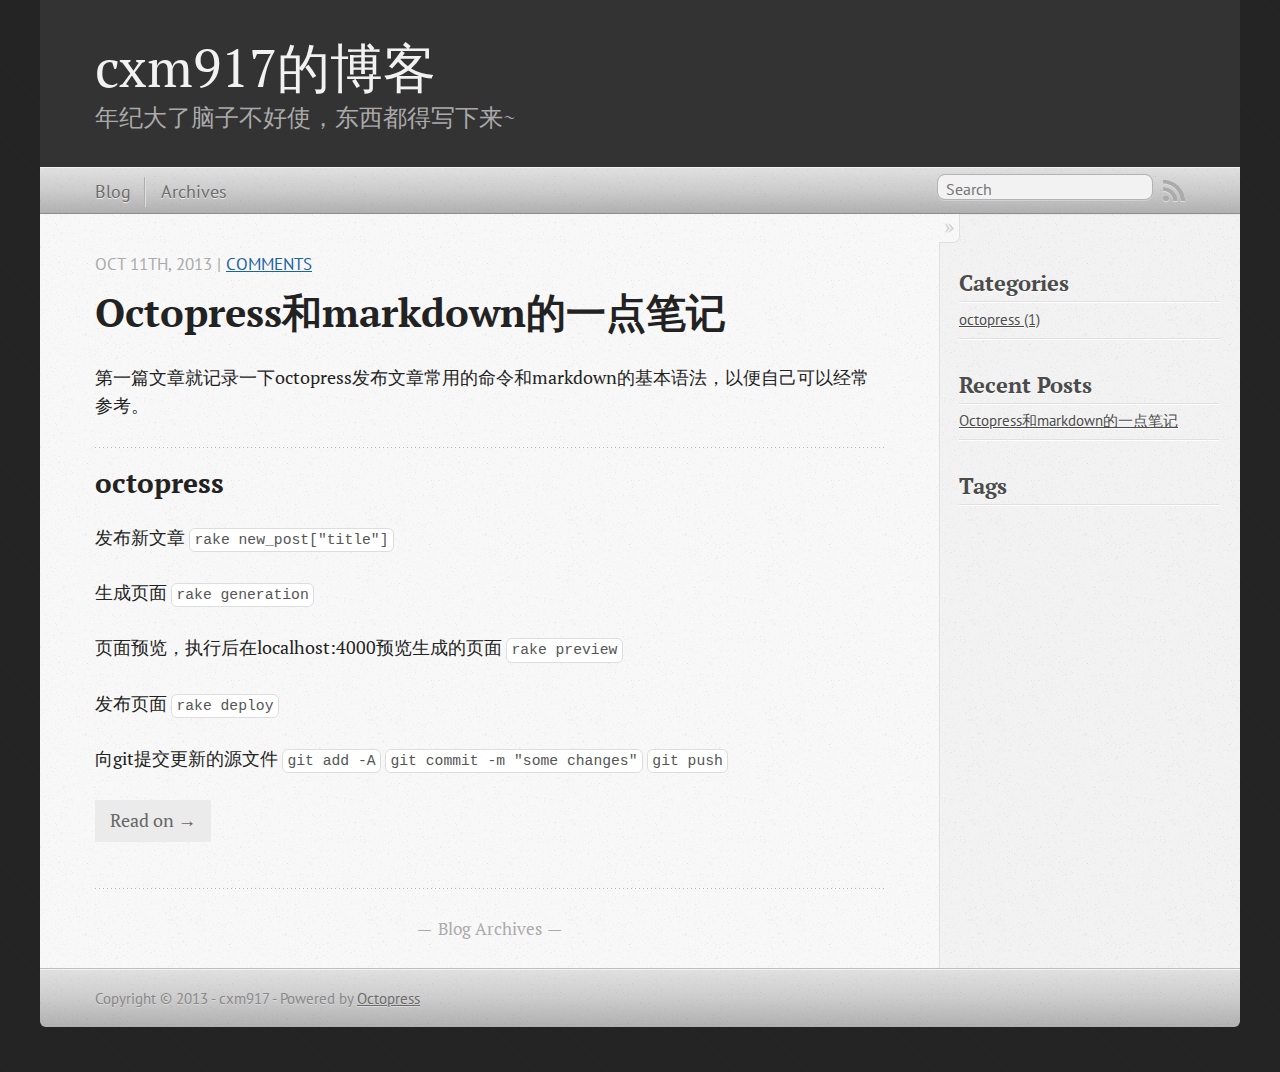
<file: index.html>
<!DOCTYPE html>
<!--[if IEMobile 7 ]><html class="no-js iem7"><![endif]-->
<!--[if lt IE 9]><html class="no-js lte-ie8"><![endif]-->
<!--[if (gt IE 8)|(gt IEMobile 7)|!(IEMobile)|!(IE)]><!--><html class="no-js" lang="en"><!--<![endif]-->
<head>
  <meta charset="utf-8">
  <title>cxm917的博客</title>
  <meta name="author" content="cxm917">

  
  <meta name="description" content="第一篇文章就记录一下octopress发布文章常用的命令和markdown的基本语法，以便自己可以经常参考。 octopress 发布新文章 rake new_post["title"] 生成页面
rake generation 页面预览，执行后在localhost:4000预览生成的页面 &hellip;">
  

  <!-- http://t.co/dKP3o1e -->
  <meta name="HandheldFriendly" content="True">
  <meta name="MobileOptimized" content="320">
  <meta name="viewport" content="width=device-width, initial-scale=1">

  
  <link rel="canonical" href="http://cxm917.github.io">
  <link href="/favicon.png" rel="icon">
  <link href="/stylesheets/screen.css" media="screen, projection" rel="stylesheet" type="text/css">
  <link href="/atom.xml" rel="alternate" title="cxm917的博客" type="application/atom+xml">
  <script src="/javascripts/modernizr-2.0.js"></script>
  <script src="//ajax.googleapis.com/ajax/libs/jquery/1.9.1/jquery.min.js"></script>
  <script>!window.jQuery && document.write(unescape('%3Cscript src="./javascripts/lib/jquery.min.js"%3E%3C/script%3E'))</script>
  <script src="/javascripts/octopress.js" type="text/javascript"></script>
  <!--Fonts from Google"s Web font directory at http://google.com/webfonts -->
<link href="http://fonts.googleapis.com/css?family=PT+Serif:regular,italic,bold,bolditalic" rel="stylesheet" type="text/css">
<link href="http://fonts.googleapis.com/css?family=PT+Sans:regular,italic,bold,bolditalic" rel="stylesheet" type="text/css">

  

</head>

<body   >
  <header role="banner"><hgroup>
  <h1><a href="/">cxm917的博客</a></h1>
  
    <h2>年纪大了脑子不好使，东西都得写下来~</h2>
  
</hgroup>

</header>
  <nav role="navigation"><ul class="subscription" data-subscription="rss">
  <li><a href="/atom.xml" rel="subscribe-rss" title="subscribe via RSS">RSS</a></li>
  
</ul>
  
<form action="http://google.com/search" method="get">
  <fieldset role="search">
    <input type="hidden" name="q" value="site:cxm917.github.io" />
    <input class="search" type="text" name="q" results="0" placeholder="Search"/>
  </fieldset>
</form>
  
<ul class="main-navigation">
  <li><a href="/">Blog</a></li>
  <li><a href="/blog/archives">Archives</a></li>
</ul>

</nav>
  <div id="main">
    <div id="content">
      <div class="blog-index">
  
  
  
    <article>
      
  <header>
    
      <h1 class="entry-title"><a href="/blog/2013/10/11/notes-on-octopress-and-markdown/">Octopress和markdown的一点笔记</a></h1>
    
    
      <p class="meta">
        








  


<time datetime="2013-10-11T22:02:00+02:00" pubdate data-updated="true">Oct 11<span>th</span>, 2013</time>
        
           | <a href="/blog/2013/10/11/notes-on-octopress-and-markdown/#disqus_thread"
             data-disqus-identifier="http://cxm917.github.io/blog/2013/10/11/notes-on-octopress-and-markdown/">Comments</a>
        
      </p>
    
  </header>


  <div class="entry-content"><p>第一篇文章就记录一下octopress发布文章常用的命令和markdown的基本语法，以便自己可以经常参考。</p>

<h2>octopress</h2>

<p>发布新文章
<code>
rake new_post["title"]
</code></p>

<p>生成页面
<code>rake generation</code></p>

<p>页面预览，执行后在localhost:4000预览生成的页面
<code>rake preview</code></p>

<p>发布页面
<code>rake deploy</code></p>

<p>向git提交更新的源文件
<code>git add -A</code>
<code>git commit -m "some changes"</code>
<code>git push</code></p>

</div>
  
  
    <footer>
      <a rel="full-article" href="/blog/2013/10/11/notes-on-octopress-and-markdown/">Read on &rarr;</a>
    </footer>
  


    </article>
  
  <div class="pagination">
    
    <a href="/blog/archives">Blog Archives</a>
    
  </div>
</div>
<aside class="sidebar">
  
    <section>
<h1>Categories</h1>
<ul id="categories">
    <li class='category'><a href='/blog/categories/octopress/'>octopress (1)</a></li>

</ul>
</section>
<section>
  <h1>Recent Posts</h1>
  <ul id="recent_posts">
    
      <li class="post">
        <a href="/blog/2013/10/11/notes-on-octopress-and-markdown/">Octopress和markdown的一点笔记</a>
      </li>
    
  </ul>
</section>
<section>
    <h1>Tags</h1>
    <ul class="tag-cloud">
        
    </ul>
</section>

  
</aside>

    </div>
  </div>
  <footer role="contentinfo"><p>
  Copyright &copy; 2013 - cxm917 -
  <span class="credit">Powered by <a href="http://octopress.org">Octopress</a></span>
</p>

</footer>
  

<script type="text/javascript">
      var disqus_shortname = 'cxm917';
      
        
        var disqus_script = 'count.js';
      
    (function () {
      var dsq = document.createElement('script'); dsq.type = 'text/javascript'; dsq.async = true;
      dsq.src = '//' + disqus_shortname + '.disqus.com/' + disqus_script;
      (document.getElementsByTagName('head')[0] || document.getElementsByTagName('body')[0]).appendChild(dsq);
    }());
</script>







  <script type="text/javascript">
    (function(){
      var twitterWidgets = document.createElement('script');
      twitterWidgets.type = 'text/javascript';
      twitterWidgets.async = true;
      twitterWidgets.src = '//platform.twitter.com/widgets.js';
      document.getElementsByTagName('head')[0].appendChild(twitterWidgets);
    })();
  </script>





</body>
</html>
</file>
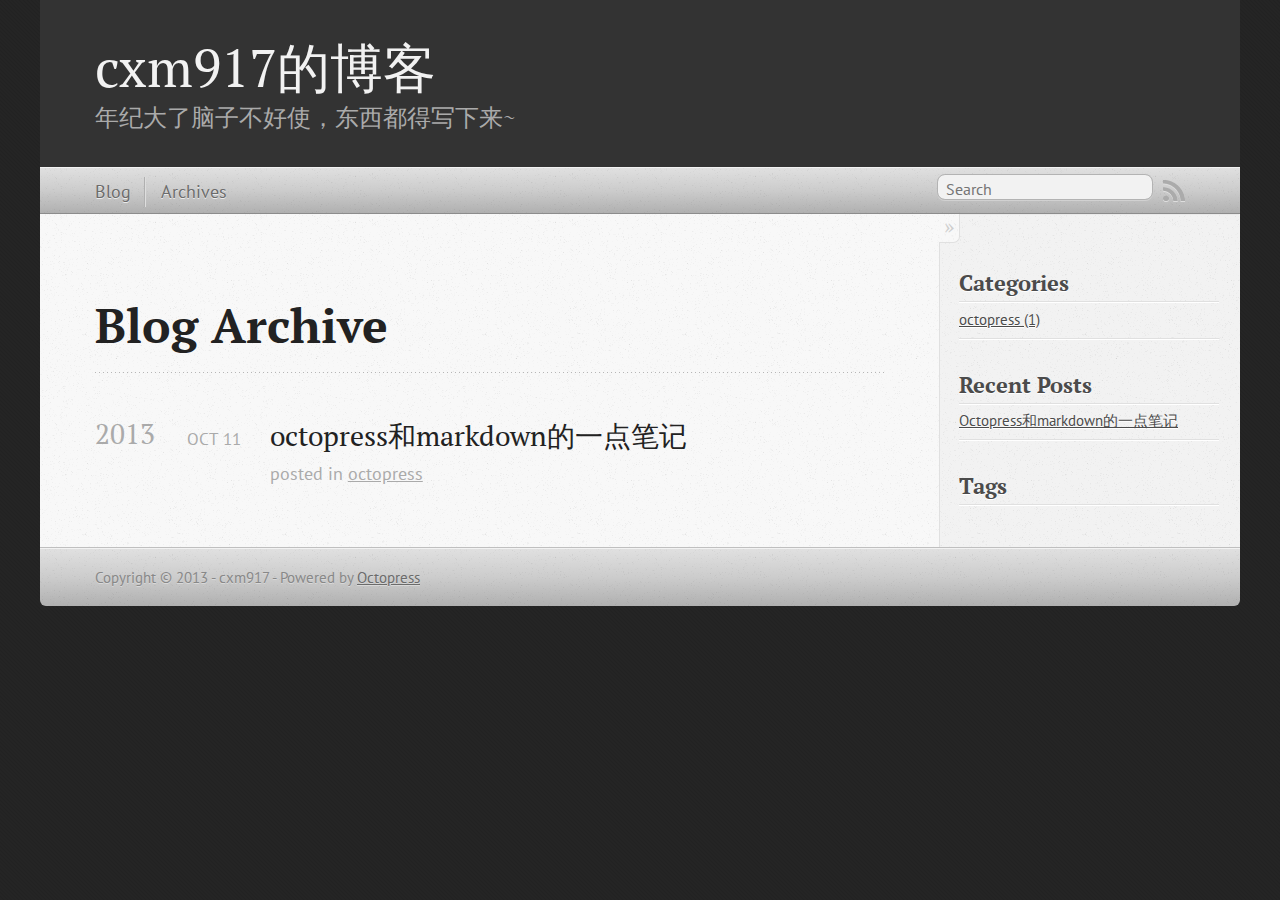
<file: blog/archives/index.html>
<!DOCTYPE html>
<!--[if IEMobile 7 ]><html class="no-js iem7"><![endif]-->
<!--[if lt IE 9]><html class="no-js lte-ie8"><![endif]-->
<!--[if (gt IE 8)|(gt IEMobile 7)|!(IEMobile)|!(IE)]><!--><html class="no-js" lang="en"><!--<![endif]-->
<head>
  <meta charset="utf-8">
  <title>Blog Archive - cxm917的博客</title>
  <meta name="author" content="cxm917">

  
  <meta name="description" content=" Blog Archive 2013 octopress和markdown的一点笔记
Oct 11 2013 posted in octopress Categories octopress (1) Recent Posts Octopress和markdown的一点笔记 Tags ">
  

  <!-- http://t.co/dKP3o1e -->
  <meta name="HandheldFriendly" content="True">
  <meta name="MobileOptimized" content="320">
  <meta name="viewport" content="width=device-width, initial-scale=1">

  
  <link rel="canonical" href="http://cxm917.github.io/blog/archives">
  <link href="/favicon.png" rel="icon">
  <link href="/stylesheets/screen.css" media="screen, projection" rel="stylesheet" type="text/css">
  <link href="/atom.xml" rel="alternate" title="cxm917的博客" type="application/atom+xml">
  <script src="/javascripts/modernizr-2.0.js"></script>
  <script src="//ajax.googleapis.com/ajax/libs/jquery/1.9.1/jquery.min.js"></script>
  <script>!window.jQuery && document.write(unescape('%3Cscript src="./javascripts/lib/jquery.min.js"%3E%3C/script%3E'))</script>
  <script src="/javascripts/octopress.js" type="text/javascript"></script>
  <!--Fonts from Google"s Web font directory at http://google.com/webfonts -->
<link href="http://fonts.googleapis.com/css?family=PT+Serif:regular,italic,bold,bolditalic" rel="stylesheet" type="text/css">
<link href="http://fonts.googleapis.com/css?family=PT+Sans:regular,italic,bold,bolditalic" rel="stylesheet" type="text/css">

  

</head>

<body   >
  <header role="banner"><hgroup>
  <h1><a href="/">cxm917的博客</a></h1>
  
    <h2>年纪大了脑子不好使，东西都得写下来~</h2>
  
</hgroup>

</header>
  <nav role="navigation"><ul class="subscription" data-subscription="rss">
  <li><a href="/atom.xml" rel="subscribe-rss" title="subscribe via RSS">RSS</a></li>
  
</ul>
  
<form action="http://google.com/search" method="get">
  <fieldset role="search">
    <input type="hidden" name="q" value="site:cxm917.github.io" />
    <input class="search" type="text" name="q" results="0" placeholder="Search"/>
  </fieldset>
</form>
  
<ul class="main-navigation">
  <li><a href="/">Blog</a></li>
  <li><a href="/blog/archives">Archives</a></li>
</ul>

</nav>
  <div id="main">
    <div id="content">
      <div>
<article role="article">
  
  <header>
    <h1 class="entry-title">Blog Archive</h1>
    
  </header>
  
  <div id="blog-archives">



  
  <h2>2013</h2>

<article>
  
<h1><a href="/blog/2013/10/11/notes-on-octopress-and-markdown/">octopress和markdown的一点笔记</a></h1>
<time datetime="2013-10-11T22:02:00+02:00" pubdate><span class='month'>Oct</span> <span class='day'>11</span> <span class='year'>2013</span></time>

<footer>
  <span class="categories">posted in <a class='category' href='/blog/categories/octopress/'>octopress</a></span>
</footer>


</article>

</div>

  
</article>

</div>

<aside class="sidebar">
  
    <section>
<h1>Categories</h1>
<ul id="categories">
    <li class='category'><a href='/blog/categories/octopress/'>octopress (1)</a></li>

</ul>
</section>
<section>
  <h1>Recent Posts</h1>
  <ul id="recent_posts">
    
      <li class="post">
        <a href="/blog/2013/10/11/notes-on-octopress-and-markdown/">Octopress和markdown的一点笔记</a>
      </li>
    
  </ul>
</section>
<section>
    <h1>Tags</h1>
    <ul class="tag-cloud">
        
    </ul>
</section>

  
</aside>


    </div>
  </div>
  <footer role="contentinfo"><p>
  Copyright &copy; 2013 - cxm917 -
  <span class="credit">Powered by <a href="http://octopress.org">Octopress</a></span>
</p>

</footer>
  

<script type="text/javascript">
      var disqus_shortname = 'cxm917';
      
        
        var disqus_script = 'count.js';
      
    (function () {
      var dsq = document.createElement('script'); dsq.type = 'text/javascript'; dsq.async = true;
      dsq.src = '//' + disqus_shortname + '.disqus.com/' + disqus_script;
      (document.getElementsByTagName('head')[0] || document.getElementsByTagName('body')[0]).appendChild(dsq);
    }());
</script>







  <script type="text/javascript">
    (function(){
      var twitterWidgets = document.createElement('script');
      twitterWidgets.type = 'text/javascript';
      twitterWidgets.async = true;
      twitterWidgets.src = '//platform.twitter.com/widgets.js';
      document.getElementsByTagName('head')[0].appendChild(twitterWidgets);
    })();
  </script>





</body>
</html>
</file>
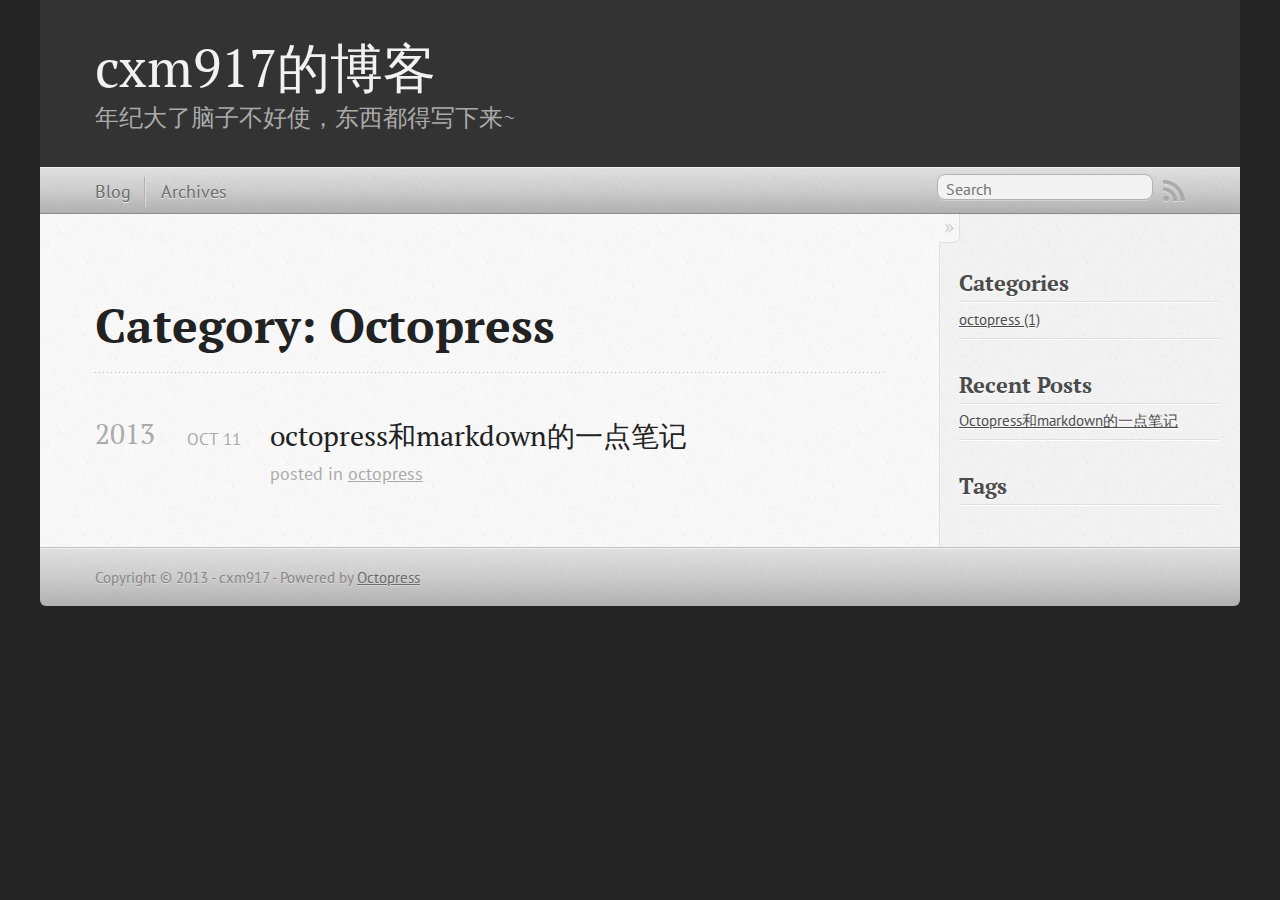
<file: blog/categories/octopress/index.html>
<!DOCTYPE html>
<!--[if IEMobile 7 ]><html class="no-js iem7"><![endif]-->
<!--[if lt IE 9]><html class="no-js lte-ie8"><![endif]-->
<!--[if (gt IE 8)|(gt IEMobile 7)|!(IEMobile)|!(IE)]><!--><html class="no-js" lang="en"><!--<![endif]-->
<head>
  <meta charset="utf-8">
  <title>Category: octopress - cxm917的博客</title>
  <meta name="author" content="cxm917">

  
  <meta name="description" content="Category: octopress">
  

  <!-- http://t.co/dKP3o1e -->
  <meta name="HandheldFriendly" content="True">
  <meta name="MobileOptimized" content="320">
  <meta name="viewport" content="width=device-width, initial-scale=1">

  
  <link rel="canonical" href="http://cxm917.github.ioblog/categories/octopress">
  <link href="/favicon.png" rel="icon">
  <link href="/stylesheets/screen.css" media="screen, projection" rel="stylesheet" type="text/css">
  <link href="/atom.xml" rel="alternate" title="cxm917的博客" type="application/atom+xml">
  <script src="/javascripts/modernizr-2.0.js"></script>
  <script src="//ajax.googleapis.com/ajax/libs/jquery/1.9.1/jquery.min.js"></script>
  <script>!window.jQuery && document.write(unescape('%3Cscript src="./javascripts/lib/jquery.min.js"%3E%3C/script%3E'))</script>
  <script src="/javascripts/octopress.js" type="text/javascript"></script>
  <!--Fonts from Google"s Web font directory at http://google.com/webfonts -->
<link href="http://fonts.googleapis.com/css?family=PT+Serif:regular,italic,bold,bolditalic" rel="stylesheet" type="text/css">
<link href="http://fonts.googleapis.com/css?family=PT+Sans:regular,italic,bold,bolditalic" rel="stylesheet" type="text/css">

  

</head>

<body   >
  <header role="banner"><hgroup>
  <h1><a href="/">cxm917的博客</a></h1>
  
    <h2>年纪大了脑子不好使，东西都得写下来~</h2>
  
</hgroup>

</header>
  <nav role="navigation"><ul class="subscription" data-subscription="rss">
  <li><a href="/atom.xml" rel="subscribe-rss" title="subscribe via RSS">RSS</a></li>
  
</ul>
  
<form action="http://google.com/search" method="get">
  <fieldset role="search">
    <input type="hidden" name="q" value="site:cxm917.github.io" />
    <input class="search" type="text" name="q" results="0" placeholder="Search"/>
  </fieldset>
</form>
  
<ul class="main-navigation">
  <li><a href="/">Blog</a></li>
  <li><a href="/blog/archives">Archives</a></li>
</ul>

</nav>
  <div id="main">
    <div id="content">
      <div>
<article role="article">
  
  <header>
    <h1 class="entry-title">Category: Octopress</h1>
    
  </header>
  
  <div id="blog-archives" class="category">



  
  <h2>2013</h2>

<article>
  
<h1><a href="/blog/2013/10/11/notes-on-octopress-and-markdown/">octopress和markdown的一点笔记</a></h1>
<time datetime="2013-10-11T22:02:00+02:00" pubdate><span class='month'>Oct</span> <span class='day'>11</span> <span class='year'>2013</span></time>

<footer>
  <span class="categories">posted in <a class='category' href='/blog/categories/octopress/'>octopress</a></span>
</footer>


</article>

</div>

  
</article>

</div>

<aside class="sidebar">
  
    <section>
<h1>Categories</h1>
<ul id="categories">
    <li class='category'><a href='/blog/categories/octopress/'>octopress (1)</a></li>

</ul>
</section>
<section>
  <h1>Recent Posts</h1>
  <ul id="recent_posts">
    
      <li class="post">
        <a href="/blog/2013/10/11/notes-on-octopress-and-markdown/">Octopress和markdown的一点笔记</a>
      </li>
    
  </ul>
</section>
<section>
    <h1>Tags</h1>
    <ul class="tag-cloud">
        
    </ul>
</section>

  
</aside>


    </div>
  </div>
  <footer role="contentinfo"><p>
  Copyright &copy; 2013 - cxm917 -
  <span class="credit">Powered by <a href="http://octopress.org">Octopress</a></span>
</p>

</footer>
  

<script type="text/javascript">
      var disqus_shortname = 'cxm917';
      
        
        var disqus_script = 'count.js';
      
    (function () {
      var dsq = document.createElement('script'); dsq.type = 'text/javascript'; dsq.async = true;
      dsq.src = '//' + disqus_shortname + '.disqus.com/' + disqus_script;
      (document.getElementsByTagName('head')[0] || document.getElementsByTagName('body')[0]).appendChild(dsq);
    }());
</script>







  <script type="text/javascript">
    (function(){
      var twitterWidgets = document.createElement('script');
      twitterWidgets.type = 'text/javascript';
      twitterWidgets.async = true;
      twitterWidgets.src = '//platform.twitter.com/widgets.js';
      document.getElementsByTagName('head')[0].appendChild(twitterWidgets);
    })();
  </script>





</body>
</html>
</file>
<file: stylesheets/screen.css>
html,body,div,span,applet,object,iframe,h1,h2,h3,h4,h5,h6,p,blockquote,pre,a,abbr,acronym,address,big,cite,code,del,dfn,em,img,ins,kbd,q,s,samp,small,strike,strong,sub,sup,tt,var,b,u,i,center,dl,dt,dd,ol,ul,li,fieldset,form,label,legend,table,caption,tbody,tfoot,thead,tr,th,td,article,aside,canvas,details,embed,figure,figcaption,footer,header,hgroup,menu,nav,output,ruby,section,summary,time,mark,audio,video{margin:0;padding:0;border:0;font:inherit;font-size:100%;vertical-align:baseline}html{line-height:1}ol,ul{list-style:none}table{border-collapse:collapse;border-spacing:0}caption,th,td{text-align:left;font-weight:normal;vertical-align:middle}q,blockquote{quotes:none}q:before,q:after,blockquote:before,blockquote:after{content:"";content:none}a img{border:none}article,aside,details,figcaption,figure,footer,header,hgroup,menu,nav,section,summary{display:block}a{color:#1863a1}a:visited{color:#751590}a:focus{color:#0181eb}a:hover{color:#0181eb}a:active{color:#01579f}aside.sidebar a{color:#1863a1}aside.sidebar a:focus{color:#0181eb}aside.sidebar a:hover{color:#0181eb}aside.sidebar a:active{color:#01579f}a{-webkit-transition:color 0.3s;-moz-transition:color 0.3s;-o-transition:color 0.3s;transition:color 0.3s}html{background:#252525 url('/images/line-tile.png?1381521123') top left}body>div{background:#f2f2f2 url('/images/noise.png?1381521123') top left;border-bottom:1px solid #bfbfbf}body>div>div{background:#f8f8f8 url('/images/noise.png?1381521123') top left;border-right:1px solid #e0e0e0}.heading,body>header h1,h1,h2,h3,h4,h5,h6{font-family:"PT Serif","Georgia","Helvetica Neue",Arial,sans-serif}.sans,body>header h2,article header p.meta,article>footer,#content .blog-index footer,html .gist .gist-file .gist-meta,#blog-archives a.category,#blog-archives time,aside.sidebar section,body>footer{font-family:"PT Sans","Helvetica Neue",Arial,sans-serif}.serif,body,#content .blog-index a[rel=full-article]{font-family:"PT Serif",Georgia,Times,"Times New Roman",serif}.mono,pre,code,tt,p code,li code{font-family:Menlo,Monaco,"Andale Mono","lucida console","Courier New",monospace}body>header h1{font-size:2.2em;font-family:"PT Serif","Georgia","Helvetica Neue",Arial,sans-serif;font-weight:normal;line-height:1.2em;margin-bottom:0.6667em}body>header h2{font-family:"PT Serif","Georgia","Helvetica Neue",Arial,sans-serif}body{line-height:1.5em;color:#222}h1{font-size:2.2em;line-height:1.2em}@media only screen and (min-width: 992px){body{font-size:1.15em}h1{font-size:2.6em;line-height:1.2em}}h1,h2,h3,h4,h5,h6{text-rendering:optimizelegibility;margin-bottom:1em;font-weight:bold}h2,section h1{font-size:1.5em}h3,section h2,section section h1{font-size:1.3em}h4,section h3,section section h2,section section section h1{font-size:1em}h5,section h4,section section h3{font-size:.9em}h6,section h5,section section h4,section section section h3{font-size:.8em}p,article blockquote,ul,ol{margin-bottom:1.5em}ul{list-style-type:disc}ul ul{list-style-type:circle;margin-bottom:0px}ul ul ul{list-style-type:square;margin-bottom:0px}ol{list-style-type:decimal}ol ol{list-style-type:lower-alpha;margin-bottom:0px}ol ol ol{list-style-type:lower-roman;margin-bottom:0px}ul,ul ul,ul ol,ol,ol ul,ol ol{margin-left:1.3em}ul ul,ul ol,ol ul,ol ol{margin-bottom:0em}strong{font-weight:bold}em{font-style:italic}sup,sub{font-size:0.75em;position:relative;display:inline-block;padding:0 .2em;line-height:.8em}sup{top:-.5em}sub{bottom:-.5em}a[rev='footnote']{font-size:.75em;padding:0 .3em;line-height:1}q{font-style:italic}q:before{content:"\201C"}q:after{content:"\201D"}em,dfn{font-style:italic}strong,dfn{font-weight:bold}del,s{text-decoration:line-through}abbr,acronym{border-bottom:1px dotted;cursor:help}hr{margin-bottom:0.2em}small{font-size:.8em}big{font-size:1.2em}article blockquote{font-style:italic;position:relative;font-size:1.2em;line-height:1.5em;padding-left:1em;border-left:4px solid rgba(170,170,170,0.5)}article blockquote cite{font-style:italic}article blockquote cite a{color:#aaa !important;word-wrap:break-word}article blockquote cite:before{content:'\2014';padding-right:.3em;padding-left:.3em;color:#aaa}@media only screen and (min-width: 992px){article blockquote{padding-left:1.5em;border-left-width:4px}}.pullquote-right:before,.pullquote-left:before{padding:0;border:none;content:attr(data-pullquote);float:right;width:45%;margin:.5em 0 1em 1.5em;position:relative;top:7px;font-size:1.4em;line-height:1.45em}.pullquote-left:before{float:left;margin:.5em 1.5em 1em 0}.force-wrap,article a,aside.sidebar a{white-space:-moz-pre-wrap;white-space:-pre-wrap;white-space:-o-pre-wrap;white-space:pre-wrap;word-wrap:break-word}.group,body>header,body>nav,body>footer,body #content>article,body #content>div>article,body #content>div>section,body div.pagination,aside.sidebar,#main,#content,.sidebar{*zoom:1}.group:after,body>header:after,body>nav:after,body>footer:after,body #content>article:after,body #content>div>section:after,body div.pagination:after,#main:after,#content:after,.sidebar:after{content:"";display:table;clear:both}body{-webkit-text-size-adjust:none;max-width:1200px;position:relative;margin:0 auto}body>header,body>nav,body>footer,body #content>article,body #content>div>article,body #content>div>section{padding-left:18px;padding-right:18px}@media only screen and (min-width: 480px){body>header,body>nav,body>footer,body #content>article,body #content>div>article,body #content>div>section{padding-left:25px;padding-right:25px}}@media only screen and (min-width: 768px){body>header,body>nav,body>footer,body #content>article,body #content>div>article,body #content>div>section{padding-left:35px;padding-right:35px}}@media only screen and (min-width: 992px){body>header,body>nav,body>footer,body #content>article,body #content>div>article,body #content>div>section{padding-left:55px;padding-right:55px}}body div.pagination{margin-left:18px;margin-right:18px}@media only screen and (min-width: 480px){body div.pagination{margin-left:25px;margin-right:25px}}@media only screen and (min-width: 768px){body div.pagination{margin-left:35px;margin-right:35px}}@media only screen and (min-width: 992px){body div.pagination{margin-left:55px;margin-right:55px}}body>header{font-size:1em;padding-top:1.5em;padding-bottom:1.5em}#content{overflow:hidden}#content>div,#content>article{width:100%}aside.sidebar{float:none;padding:0 18px 1px;background-color:#f7f7f7;border-top:1px solid #e0e0e0}.flex-content,article img,article video,article .flash-video,aside.sidebar img{max-width:100%;height:auto}.basic-alignment.left,article img.left,article video.left,article .left.flash-video,aside.sidebar img.left{float:left;margin-right:1.5em}.basic-alignment.right,article img.right,article video.right,article .right.flash-video,aside.sidebar img.right{float:right;margin-left:1.5em}.basic-alignment.center,article img.center,article video.center,article .center.flash-video,aside.sidebar img.center{display:block;margin:0 auto 1.5em}.basic-alignment.left,article img.left,article video.left,article .left.flash-video,aside.sidebar img.left,.basic-alignment.right,article img.right,article video.right,article .right.flash-video,aside.sidebar img.right{margin-bottom:.8em}.toggle-sidebar,.no-sidebar .toggle-sidebar{display:none}@media only screen and (min-width: 750px){body.sidebar-footer aside.sidebar{float:none;width:auto;clear:left;margin:0;padding:0 35px 1px;background-color:#f7f7f7;border-top:1px solid #eaeaea}body.sidebar-footer aside.sidebar section.odd,body.sidebar-footer aside.sidebar section.even{float:left;width:48%}body.sidebar-footer aside.sidebar section.odd{margin-left:0}body.sidebar-footer aside.sidebar section.even{margin-left:4%}body.sidebar-footer aside.sidebar.thirds section{width:30%;margin-left:5%}body.sidebar-footer aside.sidebar.thirds section.first{margin-left:0;clear:both}}body.sidebar-footer #content{margin-right:0px}body.sidebar-footer .toggle-sidebar{display:none}@media only screen and (min-width: 550px){body>header{font-size:1em}}@media only screen and (min-width: 750px){aside.sidebar{float:none;width:auto;clear:left;margin:0;padding:0 35px 1px;background-color:#f7f7f7;border-top:1px solid #eaeaea}aside.sidebar section.odd,aside.sidebar section.even{float:left;width:48%}aside.sidebar section.odd{margin-left:0}aside.sidebar section.even{margin-left:4%}aside.sidebar.thirds section{width:30%;margin-left:5%}aside.sidebar.thirds section.first{margin-left:0;clear:both}}@media only screen and (min-width: 768px){body{-webkit-text-size-adjust:auto}body>header{font-size:1.2em}#main{padding:0;margin:0 auto}#content{overflow:visible;margin-right:240px;position:relative}.no-sidebar #content{margin-right:0;border-right:0}.collapse-sidebar #content{margin-right:20px}#content>div,#content>article{padding-top:17.5px;padding-bottom:17.5px;float:left}aside.sidebar{width:210px;padding:0 15px 15px;background:none;clear:none;float:left;margin:0 -100% 0 0}aside.sidebar section{width:auto;margin-left:0}aside.sidebar section.odd,aside.sidebar section.even{float:none;width:auto;margin-left:0}.collapse-sidebar aside.sidebar{float:none;width:auto;clear:left;margin:0;padding:0 35px 1px;background-color:#f7f7f7;border-top:1px solid #eaeaea}.collapse-sidebar aside.sidebar section.odd,.collapse-sidebar aside.sidebar section.even{float:left;width:48%}.collapse-sidebar aside.sidebar section.odd{margin-left:0}.collapse-sidebar aside.sidebar section.even{margin-left:4%}.collapse-sidebar aside.sidebar.thirds section{width:30%;margin-left:5%}.collapse-sidebar aside.sidebar.thirds section.first{margin-left:0;clear:both}}@media only screen and (min-width: 992px){body>header{font-size:1.3em}#content{margin-right:300px}#content>div,#content>article{padding-top:27.5px;padding-bottom:27.5px}aside.sidebar{width:260px;padding:1.2em 20px 20px}.collapse-sidebar aside.sidebar{padding-left:55px;padding-right:55px}}@media only screen and (min-width: 768px){ul,ol{margin-left:0}}body>header{background:#333}body>header h1{display:inline-block;margin:0}body>header h1 a,body>header h1 a:visited,body>header h1 a:hover{color:#f2f2f2;text-decoration:none}body>header h2{margin:.2em 0 0;font-size:1em;color:#aaa;font-weight:normal}body>nav{position:relative;background-color:#ccc;background:url('/images/noise.png?1381521123'),-webkit-gradient(linear, 50% 0%, 50% 100%, color-stop(0%, #e0e0e0), color-stop(50%, #cccccc), color-stop(100%, #b0b0b0));background:url('/images/noise.png?1381521123'),-webkit-linear-gradient(#e0e0e0,#cccccc,#b0b0b0);background:url('/images/noise.png?1381521123'),-moz-linear-gradient(#e0e0e0,#cccccc,#b0b0b0);background:url('/images/noise.png?1381521123'),-o-linear-gradient(#e0e0e0,#cccccc,#b0b0b0);background:url('/images/noise.png?1381521123'),linear-gradient(#e0e0e0,#cccccc,#b0b0b0);border-top:1px solid #f2f2f2;border-bottom:1px solid #8c8c8c;padding-top:.35em;padding-bottom:.35em}body>nav form{-webkit-background-clip:padding;-moz-background-clip:padding;background-clip:padding-box;margin:0;padding:0}body>nav form .search{padding:.3em .5em 0;font-size:.85em;font-family:"PT Sans","Helvetica Neue",Arial,sans-serif;line-height:1.1em;width:95%;-webkit-border-radius:0.5em;-moz-border-radius:0.5em;-ms-border-radius:0.5em;-o-border-radius:0.5em;border-radius:0.5em;-webkit-background-clip:padding;-moz-background-clip:padding;background-clip:padding-box;-webkit-box-shadow:#d1d1d1 0 1px;-moz-box-shadow:#d1d1d1 0 1px;box-shadow:#d1d1d1 0 1px;background-color:#f2f2f2;border:1px solid #b3b3b3;color:#888}body>nav form .search:focus{color:#444;border-color:#80b1df;-webkit-box-shadow:#80b1df 0 0 4px,#80b1df 0 0 3px inset;-moz-box-shadow:#80b1df 0 0 4px,#80b1df 0 0 3px inset;box-shadow:#80b1df 0 0 4px,#80b1df 0 0 3px inset;background-color:#fff;outline:none}body>nav fieldset[role=search]{float:right;width:48%}body>nav fieldset.mobile-nav{float:left;width:48%}body>nav fieldset.mobile-nav select{width:100%;font-size:.8em;border:1px solid #888}body>nav ul{display:none}@media only screen and (min-width: 550px){body>nav{font-size:.9em}body>nav ul{margin:0;padding:0;border:0;overflow:hidden;*zoom:1;float:left;display:block;padding-top:.15em}body>nav ul li{list-style-image:none;list-style-type:none;margin-left:0;white-space:nowrap;display:inline;float:left;padding-left:0;padding-right:0}body>nav ul li:first-child,body>nav ul li.first{padding-left:0}body>nav ul li:last-child{padding-right:0}body>nav ul li.last{padding-right:0}body>nav ul.subscription{margin-left:.8em;float:right}body>nav ul.subscription li:last-child a{padding-right:0}body>nav ul li{margin:0}body>nav a{color:#6b6b6b;font-family:"PT Sans","Helvetica Neue",Arial,sans-serif;text-shadow:#ebebeb 0 1px;float:left;text-decoration:none;font-size:1.1em;padding:.1em 0;line-height:1.5em}body>nav a:visited{color:#6b6b6b}body>nav a:hover{color:#2b2b2b}body>nav li+li{border-left:1px solid #b0b0b0;margin-left:.8em}body>nav li+li a{padding-left:.8em;border-left:1px solid #dedede}body>nav form{float:right;text-align:left;padding-left:.8em;width:175px}body>nav form .search{width:93%;font-size:.95em;line-height:1.2em}body>nav ul[data-subscription$=email]+form{width:97px}body>nav ul[data-subscription$=email]+form .search{width:91%}body>nav fieldset.mobile-nav{display:none}body>nav fieldset[role=search]{width:99%}}@media only screen and (min-width: 992px){body>nav form{width:215px}body>nav ul[data-subscription$=email]+form{width:147px}}.no-placeholder body>nav .search{background:#f2f2f2 url('/images/search.png?1381521123') 0.3em 0.25em no-repeat;text-indent:1.3em}@media only screen and (min-width: 550px){.maskImage body>nav ul[data-subscription$=email]+form{width:123px}}@media only screen and (min-width: 992px){.maskImage body>nav ul[data-subscription$=email]+form{width:173px}}.maskImage ul.subscription{position:relative;top:.2em}.maskImage ul.subscription li,.maskImage ul.subscription a{border:0;padding:0}.maskImage a[rel=subscribe-rss]{position:relative;top:0px;text-indent:-999999em;background-color:#dedede;border:0;padding:0}.maskImage a[rel=subscribe-rss],.maskImage a[rel=subscribe-rss]:after{-webkit-mask-image:url('/images/rss.png?1381521123');-moz-mask-image:url('/images/rss.png?1381521123');-ms-mask-image:url('/images/rss.png?1381521123');-o-mask-image:url('/images/rss.png?1381521123');mask-image:url('/images/rss.png?1381521123');-webkit-mask-repeat:no-repeat;-moz-mask-repeat:no-repeat;-ms-mask-repeat:no-repeat;-o-mask-repeat:no-repeat;mask-repeat:no-repeat;width:22px;height:22px}.maskImage a[rel=subscribe-rss]:after{content:"";position:absolute;top:-1px;left:0;background-color:#ababab}.maskImage a[rel=subscribe-rss]:hover:after{background-color:#9e9e9e}.maskImage a[rel=subscribe-email]{position:relative;top:0px;text-indent:-999999em;background-color:#dedede;border:0;padding:0}.maskImage a[rel=subscribe-email],.maskImage a[rel=subscribe-email]:after{-webkit-mask-image:url('/images/email.png?1381521123');-moz-mask-image:url('/images/email.png?1381521123');-ms-mask-image:url('/images/email.png?1381521123');-o-mask-image:url('/images/email.png?1381521123');mask-image:url('/images/email.png?1381521123');-webkit-mask-repeat:no-repeat;-moz-mask-repeat:no-repeat;-ms-mask-repeat:no-repeat;-o-mask-repeat:no-repeat;mask-repeat:no-repeat;width:28px;height:22px}.maskImage a[rel=subscribe-email]:after{content:"";position:absolute;top:-1px;left:0;background-color:#ababab}.maskImage a[rel=subscribe-email]:hover:after{background-color:#9e9e9e}article{padding-top:1em}article header{position:relative;padding-top:2em;padding-bottom:1em;margin-bottom:1em;background:url('[data-uri]') bottom left repeat-x}article header h1{margin:0}article header h1 a{text-decoration:none}article header h1 a:hover{text-decoration:underline}article header p{font-size:.9em;color:#aaa;margin:0}article header p.meta{text-transform:uppercase;position:absolute;top:0}@media only screen and (min-width: 768px){article header{margin-bottom:1.5em;padding-bottom:1em;background:url('[data-uri]') bottom left repeat-x}}article h2{padding-top:0.8em;background:url('[data-uri]') top left repeat-x}.entry-content article h2:first-child,article header+h2{padding-top:0}article h2:first-child,article header+h2{background:none}article .feature{padding-top:.5em;margin-bottom:1em;padding-bottom:1em;background:url('[data-uri]') bottom left repeat-x;font-size:2.0em;font-style:italic;line-height:1.3em}article img,article video,article .flash-video{-webkit-border-radius:0.3em;-moz-border-radius:0.3em;-ms-border-radius:0.3em;-o-border-radius:0.3em;border-radius:0.3em;-webkit-box-shadow:rgba(0,0,0,0.15) 0 1px 4px;-moz-box-shadow:rgba(0,0,0,0.15) 0 1px 4px;box-shadow:rgba(0,0,0,0.15) 0 1px 4px;-webkit-box-sizing:border-box;-moz-box-sizing:border-box;box-sizing:border-box;border:#fff 0.5em solid}article video,article .flash-video{margin:0 auto 1.5em}article video{display:block;width:100%}article .flash-video>div{position:relative;display:block;padding-bottom:56.25%;padding-top:1px;height:0;overflow:hidden}article .flash-video>div iframe,article .flash-video>div object,article .flash-video>div embed{position:absolute;top:0;left:0;width:100%;height:100%}article>footer{padding-bottom:2.5em;margin-top:2em}article>footer p.meta{margin-bottom:.8em;font-size:.85em;clear:both;overflow:hidden}.blog-index article+article{background:url('[data-uri]') top left repeat-x}#content .blog-index{padding-top:0;padding-bottom:0}#content .blog-index article{padding-top:2em}#content .blog-index article header{background:none;padding-bottom:0}#content .blog-index article h1{font-size:2.2em}#content .blog-index article h1 a{color:inherit}#content .blog-index article h1 a:hover{color:#0181eb}#content .blog-index a[rel=full-article]{background:#ebebeb;display:inline-block;padding:.4em .8em;margin-right:.5em;text-decoration:none;color:#666;-webkit-transition:background-color 0.5s;-moz-transition:background-color 0.5s;-o-transition:background-color 0.5s;transition:background-color 0.5s}#content .blog-index a[rel=full-article]:hover{background:#0181eb;text-shadow:none;color:#f8f8f8}#content .blog-index footer{margin-top:1em}.separator,article>footer .byline+time:before,article>footer time+time:before,article>footer .comments:before,article>footer .byline ~ .categories:before{content:"\2022 ";padding:0 .4em 0 .2em;display:inline-block}#content div.pagination{text-align:center;font-size:.95em;position:relative;background:url('[data-uri]') top left repeat-x;padding-top:1.5em;padding-bottom:1.5em}#content div.pagination a{text-decoration:none;color:#aaa}#content div.pagination a.prev{position:absolute;left:0}#content div.pagination a.next{position:absolute;right:0}#content div.pagination a:hover{color:#0181eb}#content div.pagination a[href*=archive]:before,#content div.pagination a[href*=archive]:after{content:'\2014';padding:0 .3em}p.meta+.sharing{padding-top:1em;padding-left:0;background:url('[data-uri]') top left repeat-x}#fb-root{display:none}.highlight,html .gist .gist-file .gist-syntax .gist-highlight{border:1px solid #05232b !important}.highlight table td.code,html .gist .gist-file .gist-syntax .gist-highlight table td.code{width:100%}.highlight .line-numbers,html .gist .gist-file .gist-syntax .highlight .line_numbers{text-align:right;font-size:13px;line-height:1.45em;background:#073642 url('/images/noise.png?1381521123') top left !important;border-right:1px solid #00232c !important;-webkit-box-shadow:#083e4b -1px 0 inset;-moz-box-shadow:#083e4b -1px 0 inset;box-shadow:#083e4b -1px 0 inset;text-shadow:#021014 0 -1px;padding:.8em !important;-webkit-border-radius:0;-moz-border-radius:0;-ms-border-radius:0;-o-border-radius:0;border-radius:0}.highlight .line-numbers span,html .gist .gist-file .gist-syntax .highlight .line_numbers span{color:#586e75 !important}figure.code,.gist-file,pre{-webkit-box-shadow:rgba(0,0,0,0.06) 0 0 10px;-moz-box-shadow:rgba(0,0,0,0.06) 0 0 10px;box-shadow:rgba(0,0,0,0.06) 0 0 10px}figure.code .highlight pre,.gist-file .highlight pre,pre .highlight pre{-webkit-box-shadow:none;-moz-box-shadow:none;box-shadow:none}.gist .highlight *::-moz-selection,figure.code .highlight *::-moz-selection{background:#386774;color:inherit;text-shadow:#002b36 0 1px}.gist .highlight *::-webkit-selection,figure.code .highlight *::-webkit-selection{background:#386774;color:inherit;text-shadow:#002b36 0 1px}.gist .highlight *::selection,figure.code .highlight *::selection{background:#386774;color:inherit;text-shadow:#002b36 0 1px}html .gist .gist-file{margin-bottom:1.8em;position:relative;border:none;padding-top:26px !important}html .gist .gist-file .highlight{margin-bottom:0}html .gist .gist-file .gist-syntax{border-bottom:0 !important;background:none !important}html .gist .gist-file .gist-syntax .gist-highlight{background:#002b36 !important}html .gist .gist-file .gist-syntax .highlight pre{padding:0}html .gist .gist-file .gist-meta{padding:.6em 0.8em;border:1px solid #083e4b !important;color:#586e75;font-size:.7em !important;background:#073642 url('/images/noise.png?1381521123') top left;line-height:1.5em}html .gist .gist-file .gist-meta a{color:#75878b !important;text-decoration:none}html .gist .gist-file .gist-meta a:hover{text-decoration:underline}html .gist .gist-file .gist-meta a:hover{color:#93a1a1 !important}html .gist .gist-file .gist-meta a[href*='#file']{position:absolute;top:0;left:0;right:-10px;color:#474747 !important}html .gist .gist-file .gist-meta a[href*='#file']:hover{color:#1863a1 !important}html .gist .gist-file .gist-meta a[href*=raw]{top:.4em}pre{background:#002b36 url('/images/noise.png?1381521123') top left;-webkit-border-radius:0.4em;-moz-border-radius:0.4em;-ms-border-radius:0.4em;-o-border-radius:0.4em;border-radius:0.4em;border:1px solid #05232b;line-height:1.45em;font-size:13px;margin-bottom:2.1em;padding:.8em 1em;color:#93a1a1;overflow:auto}h3.filename+pre{-moz-border-radius-topleft:0px;-webkit-border-top-left-radius:0px;border-top-left-radius:0px;-moz-border-radius-topright:0px;-webkit-border-top-right-radius:0px;border-top-right-radius:0px}p code,li code{display:inline-block;white-space:no-wrap;background:#fff;font-size:.8em;line-height:1.5em;color:#555;border:1px solid #ddd;-webkit-border-radius:0.4em;-moz-border-radius:0.4em;-ms-border-radius:0.4em;-o-border-radius:0.4em;border-radius:0.4em;padding:0 .3em;margin:-1px 0}p pre code,li pre code{font-size:1em !important;background:none;border:none}.pre-code,html .gist .gist-file .gist-syntax .highlight pre,.highlight code{font-family:Menlo,Monaco,"Andale Mono","lucida console","Courier New",monospace !important;overflow:scroll;overflow-y:hidden;display:block;padding:.8em;overflow-x:auto;line-height:1.45em;background:#002b36 url('/images/noise.png?1381521123') top left !important;color:#93a1a1 !important}.pre-code span,html .gist .gist-file .gist-syntax .highlight pre span,.highlight code span{color:#93a1a1 !important}.pre-code span,html .gist .gist-file .gist-syntax .highlight pre span,.highlight code span{font-style:normal !important;font-weight:normal !important}.pre-code .c,html .gist .gist-file .gist-syntax .highlight pre .c,.highlight code .c{color:#586e75 !important;font-style:italic !important}.pre-code .cm,html .gist .gist-file .gist-syntax .highlight pre .cm,.highlight code .cm{color:#586e75 !important;font-style:italic !important}.pre-code .cp,html .gist .gist-file .gist-syntax .highlight pre .cp,.highlight code .cp{color:#586e75 !important;font-style:italic !important}.pre-code .c1,html .gist .gist-file .gist-syntax .highlight pre .c1,.highlight code .c1{color:#586e75 !important;font-style:italic !important}.pre-code .cs,html .gist .gist-file .gist-syntax .highlight pre .cs,.highlight code .cs{color:#586e75 !important;font-weight:bold !important;font-style:italic !important}.pre-code .err,html .gist .gist-file .gist-syntax .highlight pre .err,.highlight code .err{color:#dc322f !important;background:none !important}.pre-code .k,html .gist .gist-file .gist-syntax .highlight pre .k,.highlight code .k{color:#cb4b16 !important}.pre-code .o,html .gist .gist-file .gist-syntax .highlight pre .o,.highlight code .o{color:#93a1a1 !important;font-weight:bold !important}.pre-code .p,html .gist .gist-file .gist-syntax .highlight pre .p,.highlight code .p{color:#93a1a1 !important}.pre-code .ow,html .gist .gist-file .gist-syntax .highlight pre .ow,.highlight code .ow{color:#2aa198 !important;font-weight:bold !important}.pre-code .gd,html .gist .gist-file .gist-syntax .highlight pre .gd,.highlight code .gd{color:#93a1a1 !important;background-color:#372c34 !important;display:inline-block}.pre-code .gd .x,html .gist .gist-file .gist-syntax .highlight pre .gd .x,.highlight code .gd .x{color:#93a1a1 !important;background-color:#4d2d33 !important;display:inline-block}.pre-code .ge,html .gist .gist-file .gist-syntax .highlight pre .ge,.highlight code .ge{color:#93a1a1 !important;font-style:italic !important}.pre-code .gh,html .gist .gist-file .gist-syntax .highlight pre .gh,.highlight code .gh{color:#586e75 !important}.pre-code .gi,html .gist .gist-file .gist-syntax .highlight pre .gi,.highlight code .gi{color:#93a1a1 !important;background-color:#1a412b !important;display:inline-block}.pre-code .gi .x,html .gist .gist-file .gist-syntax .highlight pre .gi .x,.highlight code .gi .x{color:#93a1a1 !important;background-color:#355720 !important;display:inline-block}.pre-code .gs,html .gist .gist-file .gist-syntax .highlight pre .gs,.highlight code .gs{color:#93a1a1 !important;font-weight:bold !important}.pre-code .gu,html .gist .gist-file .gist-syntax .highlight pre .gu,.highlight code .gu{color:#6c71c4 !important}.pre-code .kc,html .gist .gist-file .gist-syntax .highlight pre .kc,.highlight code .kc{color:#859900 !important;font-weight:bold !important}.pre-code .kd,html .gist .gist-file .gist-syntax .highlight pre .kd,.highlight code .kd{color:#268bd2 !important}.pre-code .kp,html .gist .gist-file .gist-syntax .highlight pre .kp,.highlight code .kp{color:#cb4b16 !important;font-weight:bold !important}.pre-code .kr,html .gist .gist-file .gist-syntax .highlight pre .kr,.highlight code .kr{color:#d33682 !important;font-weight:bold !important}.pre-code .kt,html .gist .gist-file .gist-syntax .highlight pre .kt,.highlight code .kt{color:#2aa198 !important}.pre-code .n,html .gist .gist-file .gist-syntax .highlight pre .n,.highlight code .n{color:#268bd2 !important}.pre-code .na,html .gist .gist-file .gist-syntax .highlight pre .na,.highlight code .na{color:#268bd2 !important}.pre-code .nb,html .gist .gist-file .gist-syntax .highlight pre .nb,.highlight code .nb{color:#859900 !important}.pre-code .nc,html .gist .gist-file .gist-syntax .highlight pre .nc,.highlight code .nc{color:#d33682 !important}.pre-code .no,html .gist .gist-file .gist-syntax .highlight pre .no,.highlight code .no{color:#b58900 !important}.pre-code .nl,html .gist .gist-file .gist-syntax .highlight pre .nl,.highlight code .nl{color:#859900 !important}.pre-code .ne,html .gist .gist-file .gist-syntax .highlight pre .ne,.highlight code .ne{color:#268bd2 !important;font-weight:bold !important}.pre-code .nf,html .gist .gist-file .gist-syntax .highlight pre .nf,.highlight code .nf{color:#268bd2 !important;font-weight:bold !important}.pre-code .nn,html .gist .gist-file .gist-syntax .highlight pre .nn,.highlight code .nn{color:#b58900 !important}.pre-code .nt,html .gist .gist-file .gist-syntax .highlight pre .nt,.highlight code .nt{color:#268bd2 !important;font-weight:bold !important}.pre-code .nx,html .gist .gist-file .gist-syntax .highlight pre .nx,.highlight code .nx{color:#b58900 !important}.pre-code .vg,html .gist .gist-file .gist-syntax .highlight pre .vg,.highlight code .vg{color:#268bd2 !important}.pre-code .vi,html .gist .gist-file .gist-syntax .highlight pre .vi,.highlight code .vi{color:#268bd2 !important}.pre-code .nv,html .gist .gist-file .gist-syntax .highlight pre .nv,.highlight code .nv{color:#268bd2 !important}.pre-code .mf,html .gist .gist-file .gist-syntax .highlight pre .mf,.highlight code .mf{color:#2aa198 !important}.pre-code .m,html .gist .gist-file .gist-syntax .highlight pre .m,.highlight code .m{color:#2aa198 !important}.pre-code .mh,html .gist .gist-file .gist-syntax .highlight pre .mh,.highlight code .mh{color:#2aa198 !important}.pre-code .mi,html .gist .gist-file .gist-syntax .highlight pre .mi,.highlight code .mi{color:#2aa198 !important}.pre-code .s,html .gist .gist-file .gist-syntax .highlight pre .s,.highlight code .s{color:#2aa198 !important}.pre-code .sd,html .gist .gist-file .gist-syntax .highlight pre .sd,.highlight code .sd{color:#2aa198 !important}.pre-code .s2,html .gist .gist-file .gist-syntax .highlight pre .s2,.highlight code .s2{color:#2aa198 !important}.pre-code .se,html .gist .gist-file .gist-syntax .highlight pre .se,.highlight code .se{color:#dc322f !important}.pre-code .si,html .gist .gist-file .gist-syntax .highlight pre .si,.highlight code .si{color:#268bd2 !important}.pre-code .sr,html .gist .gist-file .gist-syntax .highlight pre .sr,.highlight code .sr{color:#2aa198 !important}.pre-code .s1,html .gist .gist-file .gist-syntax .highlight pre .s1,.highlight code .s1{color:#2aa198 !important}.pre-code div .gd,html .gist .gist-file .gist-syntax .highlight pre div .gd,.highlight code div .gd,.pre-code div .gd .x,html .gist .gist-file .gist-syntax .highlight pre div .gd .x,.highlight code div .gd .x,.pre-code div .gi,html .gist .gist-file .gist-syntax .highlight pre div .gi,.highlight code div .gi,.pre-code div .gi .x,html .gist .gist-file .gist-syntax .highlight pre div .gi .x,.highlight code div .gi .x{display:inline-block;width:100%}.highlight,.gist-highlight{margin-bottom:1.8em;background:#002b36;overflow-y:hidden;overflow-x:auto}.highlight pre,.gist-highlight pre{background:none;-webkit-border-radius:0px;-moz-border-radius:0px;-ms-border-radius:0px;-o-border-radius:0px;border-radius:0px;border:none;padding:0;margin-bottom:0}pre::-webkit-scrollbar,.highlight::-webkit-scrollbar,.gist-highlight::-webkit-scrollbar{height:.5em;background:rgba(255,255,255,0.15)}pre::-webkit-scrollbar-thumb:horizontal,.highlight::-webkit-scrollbar-thumb:horizontal,.gist-highlight::-webkit-scrollbar-thumb:horizontal{background:rgba(255,255,255,0.2);-webkit-border-radius:4px;border-radius:4px}.highlight code{background:#000}figure.code{background:none;padding:0;border:0;margin-bottom:1.5em}figure.code pre{margin-bottom:0}figure.code figcaption{position:relative}figure.code .highlight{margin-bottom:0}.code-title,html .gist .gist-file .gist-meta a[href*='#file'],h3.filename,figure.code figcaption{text-align:center;font-size:13px;line-height:2em;text-shadow:#cbcccc 0 1px 0;color:#474747;font-weight:normal;margin-bottom:0;-moz-border-radius-topleft:5px;-webkit-border-top-left-radius:5px;border-top-left-radius:5px;-moz-border-radius-topright:5px;-webkit-border-top-right-radius:5px;border-top-right-radius:5px;font-family:"Helvetica Neue", Arial, "Lucida Grande", "Lucida Sans Unicode", Lucida, sans-serif;background:#aaa url('/images/code_bg.png?1381521123') top repeat-x;border:1px solid #565656;border-top-color:#cbcbcb;border-left-color:#a5a5a5;border-right-color:#a5a5a5;border-bottom:0}.download-source,html .gist .gist-file .gist-meta a[href*=raw],figure.code figcaption a{position:absolute;right:.8em;text-decoration:none;color:#666 !important;z-index:1;font-size:13px;text-shadow:#cbcccc 0 1px 0;padding-left:3em}.download-source:hover,html .gist .gist-file .gist-meta a[href*=raw]:hover,figure.code figcaption a:hover{text-decoration:underline}#archive #content>div,#archive #content>div>article{padding-top:0}#blog-archives{color:#aaa}#blog-archives article{padding:1em 0 1em;position:relative;background:url('[data-uri]') bottom left repeat-x}#blog-archives article:last-child{background:none}#blog-archives article footer{padding:0;margin:0}#blog-archives h1{color:#222;margin-bottom:.3em}#blog-archives h2{display:none}#blog-archives h1{font-size:1.5em}#blog-archives h1 a{text-decoration:none;color:inherit;font-weight:normal;display:inline-block}#blog-archives h1 a:hover{text-decoration:underline}#blog-archives h1 a:hover{color:#0181eb}#blog-archives a.category,#blog-archives time{color:#aaa}#blog-archives .entry-content{display:none}#blog-archives time{font-size:.9em;line-height:1.2em}#blog-archives time .month,#blog-archives time .day{display:inline-block}#blog-archives time .month{text-transform:uppercase}#blog-archives p{margin-bottom:1em}#blog-archives a,#blog-archives .entry-content a{color:inherit}#blog-archives a:hover,#blog-archives .entry-content a:hover{color:#0181eb}#blog-archives a:hover{color:#0181eb}@media only screen and (min-width: 550px){#blog-archives article{margin-left:5em}#blog-archives h2{margin-bottom:.3em;font-weight:normal;display:inline-block;position:relative;top:-1px;float:left}#blog-archives h2:first-child{padding-top:.75em}#blog-archives time{position:absolute;text-align:right;left:0em;top:1.8em}#blog-archives .year{display:none}#blog-archives article{padding-left:4.5em;padding-bottom:.7em}#blog-archives a.category{line-height:1.1em}}#content>.category article{margin-left:0;padding-left:6.8em}#content>.category .year{display:inline}.side-shadow-border,aside.sidebar section h1,aside.sidebar li{-webkit-box-shadow:#fff 0 1px;-moz-box-shadow:#fff 0 1px;box-shadow:#fff 0 1px}aside.sidebar{overflow:hidden;color:#4b4b4b;text-shadow:#fff 0 1px}aside.sidebar section{font-size:.8em;line-height:1.4em;margin-bottom:1.5em}aside.sidebar section h1{margin:1.5em 0 0;padding-bottom:.2em;border-bottom:1px solid #e0e0e0}aside.sidebar section h1+p{padding-top:.4em}aside.sidebar img{-webkit-border-radius:0.3em;-moz-border-radius:0.3em;-ms-border-radius:0.3em;-o-border-radius:0.3em;border-radius:0.3em;-webkit-box-shadow:rgba(0,0,0,0.15) 0 1px 4px;-moz-box-shadow:rgba(0,0,0,0.15) 0 1px 4px;box-shadow:rgba(0,0,0,0.15) 0 1px 4px;-webkit-box-sizing:border-box;-moz-box-sizing:border-box;box-sizing:border-box;border:#fff 0.3em solid}aside.sidebar ul{margin-bottom:0.5em;margin-left:0}aside.sidebar li{list-style:none;padding:.5em 0;margin:0;border-bottom:1px solid #e0e0e0}aside.sidebar li p:last-child{margin-bottom:0}aside.sidebar a{color:inherit;-webkit-transition:color 0.5s;-moz-transition:color 0.5s;-o-transition:color 0.5s;transition:color 0.5s}aside.sidebar:hover a{color:#1863a1}aside.sidebar:hover a:hover{color:#0181eb}.aside-alt-link,#pinboard_linkroll .pin-tag{color:#7e7e7e}.aside-alt-link:hover,#pinboard_linkroll .pin-tag:hover{color:#0181eb}@media only screen and (min-width: 768px){.toggle-sidebar{outline:none;position:absolute;right:-10px;top:0;bottom:0;display:inline-block;text-decoration:none;color:#cecece;width:9px;cursor:pointer}.toggle-sidebar:hover{background:#e9e9e9;background:-webkit-gradient(linear, 0% 50%, 100% 50%, color-stop(0%, rgba(224,224,224,0.5)), color-stop(100%, rgba(224,224,224,0)));background:-webkit-linear-gradient(left, rgba(224,224,224,0.5),rgba(224,224,224,0));background:-moz-linear-gradient(left, rgba(224,224,224,0.5),rgba(224,224,224,0));background:-o-linear-gradient(left, rgba(224,224,224,0.5),rgba(224,224,224,0));background:linear-gradient(left, rgba(224,224,224,0.5),rgba(224,224,224,0))}.toggle-sidebar:after{position:absolute;right:-11px;top:0;width:20px;font-size:1.2em;line-height:1.1em;padding-bottom:.15em;-moz-border-radius-bottomright:0.3em;-webkit-border-bottom-right-radius:0.3em;border-bottom-right-radius:0.3em;text-align:center;background:#f8f8f8 url('/images/noise.png?1381521123') top left;border-bottom:1px solid #e0e0e0;border-right:1px solid #e0e0e0;content:"\00BB";text-indent:-1px}.collapse-sidebar .toggle-sidebar{text-indent:0px;right:-20px;width:19px}.collapse-sidebar .toggle-sidebar:hover{background:#e9e9e9}.collapse-sidebar .toggle-sidebar:after{border-left:1px solid #e0e0e0;text-shadow:#fff 0 1px;content:"\00AB";left:0px;right:0;text-align:center;text-indent:0;border:0;border-right-width:0;background:none}}.googleplus h1{-moz-box-shadow:none !important;-webkit-box-shadow:none !important;-o-box-shadow:none !important;box-shadow:none !important;border-bottom:0px none !important}.googleplus a{text-decoration:none;white-space:normal !important;line-height:32px}.googleplus a img{float:left;margin-right:0.5em;border:0 none}.googleplus-hidden{position:absolute;top:-1000em;left:-1000em}#pinboard_linkroll .pin-title,#pinboard_linkroll .pin-description{display:block;margin-bottom:.5em}#pinboard_linkroll .pin-tag{text-decoration:none}#pinboard_linkroll .pin-tag:hover{text-decoration:underline}#pinboard_linkroll .pin-tag:after{content:','}#pinboard_linkroll .pin-tag:last-child:after{content:''}.delicious-posts a.delicious-link{margin-bottom:.5em;display:block}.delicious-posts p{font-size:1em}body>footer{font-size:.8em;color:#888;text-shadow:#d9d9d9 0 1px;background-color:#ccc;background:url('/images/noise.png?1381521123'),-webkit-gradient(linear, 50% 0%, 50% 100%, color-stop(0%, #e0e0e0), color-stop(50%, #cccccc), color-stop(100%, #b0b0b0));background:url('/images/noise.png?1381521123'),-webkit-linear-gradient(#e0e0e0,#cccccc,#b0b0b0);background:url('/images/noise.png?1381521123'),-moz-linear-gradient(#e0e0e0,#cccccc,#b0b0b0);background:url('/images/noise.png?1381521123'),-o-linear-gradient(#e0e0e0,#cccccc,#b0b0b0);background:url('/images/noise.png?1381521123'),linear-gradient(#e0e0e0,#cccccc,#b0b0b0);border-top:1px solid #f2f2f2;position:relative;padding-top:1em;padding-bottom:1em;margin-bottom:3em;-moz-border-radius-bottomleft:0.4em;-webkit-border-bottom-left-radius:0.4em;border-bottom-left-radius:0.4em;-moz-border-radius-bottomright:0.4em;-webkit-border-bottom-right-radius:0.4em;border-bottom-right-radius:0.4em;z-index:1}body>footer a{color:#6b6b6b}body>footer a:visited{color:#6b6b6b}body>footer a:hover{color:#484848}body>footer p:last-child{margin-bottom:0}
</file>
